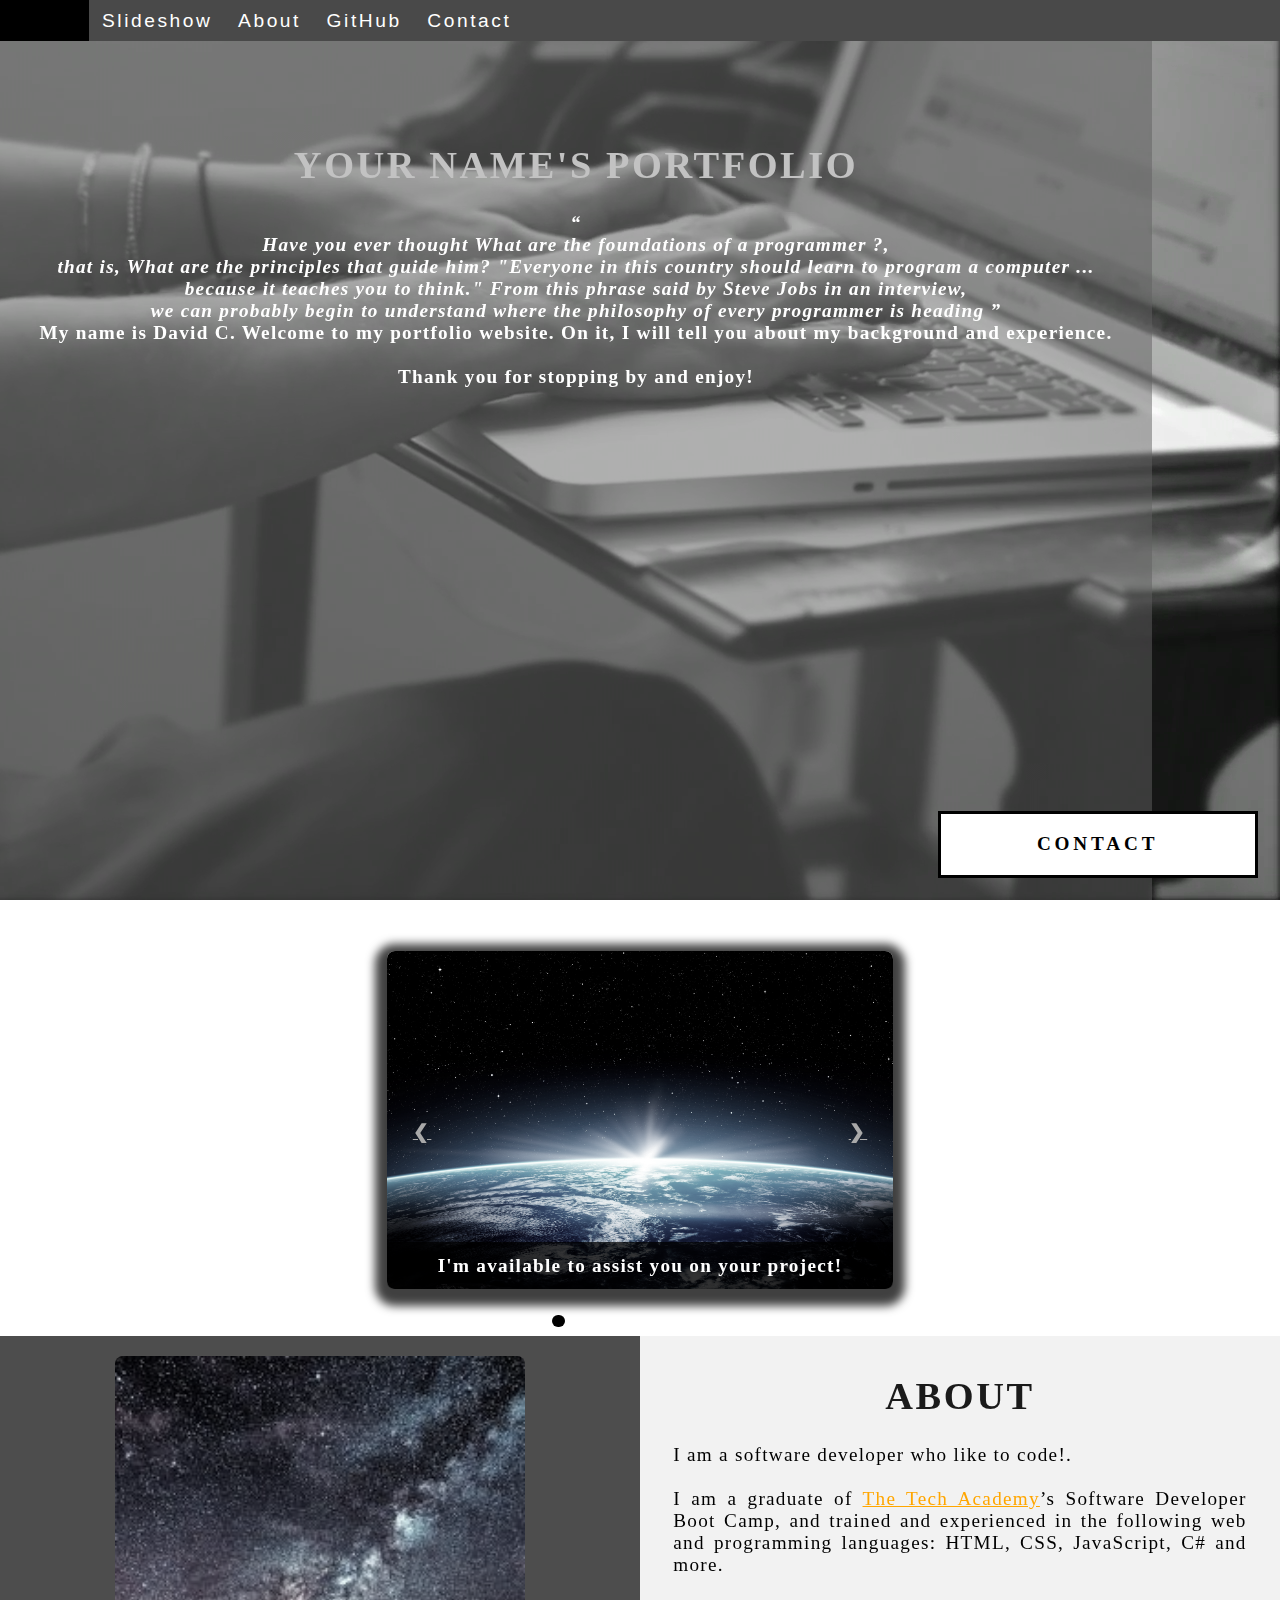
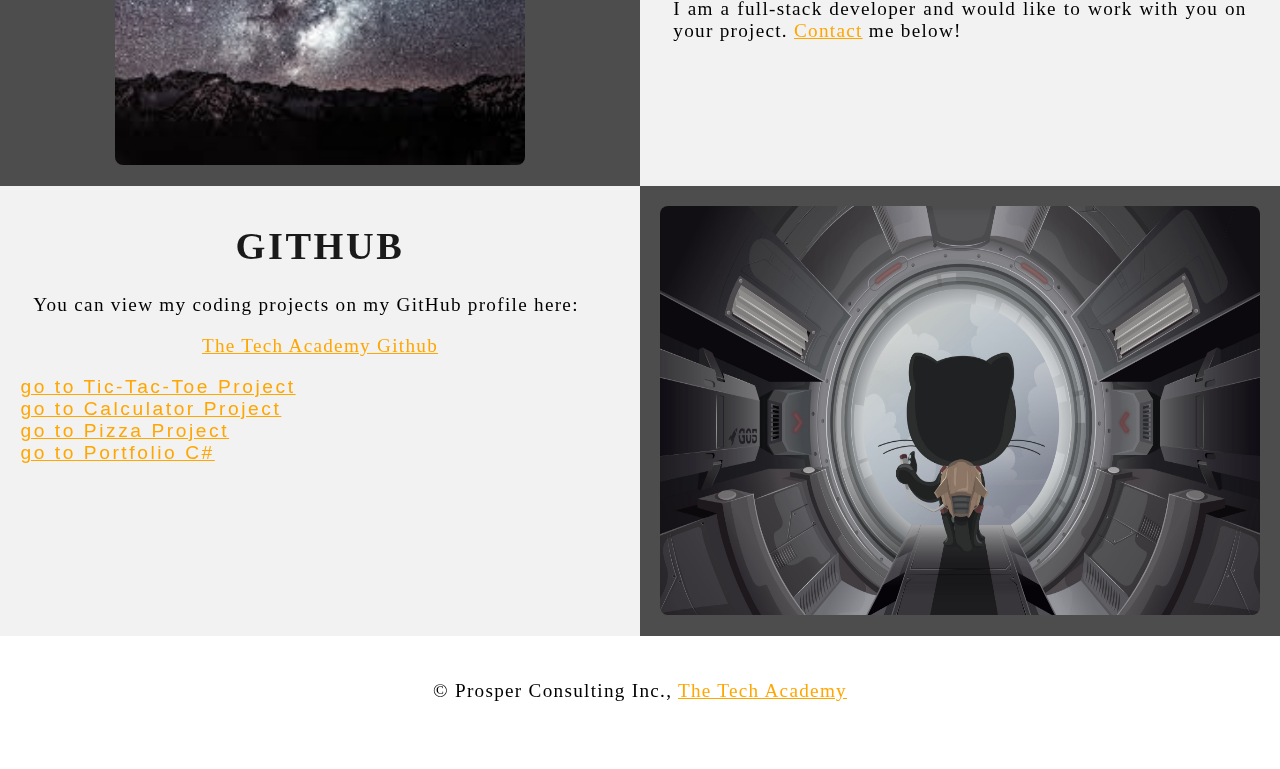
<file: index.html>
<!DOCTYPE html>
<html>
    
    <!-- Head -->
    <head>
        <meta charset="UTF-8">
        <meta name="viewport" content="width=device-width" />
        <title> David C.</title>
        <link rel="stylesheet" type="text/css" href="css/sample_portfolio.css">
    </head> 

    <!-- Body -->
    <body class="Background">   

        <!-- Navbar -->
        <div class="Navbar">
            <a class="active" href="#Home">Home</a>
            <!-- New section added -->
            <a href="#Slideshow">Slideshow</a>
            <a href="#About">About</a>
            <a href="#GitHub">GitHub</a>
            <!-- Onclick and ondblclick functions added to open and close the contact form -->
            <a onclick="openForm()" ondblclick="closeForm()">Contact</a>
        </div>

        <!-- Background video -->
        <div id="Home">
            <video autoplay muted loop id="Typing_Video">
                <source src="images/video/Typing.mp4" type="video/mp4">
                <!-- Display message if video fails to run -->
                Your browser does not support HTML5 video.
            </video>
        </div>

        <!-- Video text -->
        <div class="Video_Text">
            <h1 class="white-text">Your Name's Portfolio</h1>
            <strong>
                <p class="center">
                    <q> <br>Have you ever thought What are the foundations of a programmer ?, 
                        <br>that is, What are the principles that guide him? "Everyone in this country should learn to program a computer ... 
                        <br>because it teaches you to think." From this phrase said by Steve Jobs in an interview, 
                        <br>we can probably begin to understand where the philosophy of every programmer is heading 
                    </q>
                    
                    <br>
                    My name is David C. Welcome to my portfolio website. On it, I will tell you about my background and experience.
                    <br>
                    <br>Thank you for stopping by and enjoy! 
                </p>
            </strong>
        </div>

        <!-- Slideshow section added -->
        <div id="Slideshow">
            <div id="Slideshow_Background"> 
                <div id="Slideshow_Container">
                    <!-- Slide 1 of 7 -->
                    <div class="mySlides fade">
                        <img class="Slideshow_Images" src="images/thumb_2.jpg" alt="Picture of yourself">
                        <div class="text">I'm available to assist you on your project!</div>
                    </div>
                    <!-- Slide 2 of 7 -->
                    <div class="mySlides fade">
                        <img class="Slideshow_Images" src="images/html.png" alt="HTML, CSS, and JS logos"> 
                        <div class="text">I am a  software developer,<br> trained in:<br>HTML</div>
                    </div>
                    <!-- Slide 3 of 7 -->
                    <div class="mySlides fade">
                        <img class="Slideshow_Images" src="images/logo_CSS3.png" alt="Python logo">
                        <div class="text">I am a  software developer,<br> trained in:<br>CSS</div>
                    </div>
                    <!-- Slide 4 of 7 -->
                    <div class="mySlides fade">
                        <img class="Slideshow_Images" src="images/js.png" alt="JSon logo">
                        <div class="text">I am a  software developer,<br> trained in:<br>Java Script </div>
                    </div>
                    <!-- Slide 5 of 7 -->
                    <div class="mySlides fade">
                        <img class="Slideshow_Images" src="images/vs.jpg" alt="SQL logo"> 
                        <div class="text">I am a  software developer,<br> programing in:<br>Visual Code</div>
                    </div>
                    
                    <!-- Slide 6 of 7 -->
                    <div class="mySlides fade">
                        <img class="Slideshow_Images" src="images/C_Sharp_and_Dot_NET.png" alt="C# logo logo"> 
                        <div class="text">I am a  software developer,<br> programing in:<br>C# .NET</div>
                    </div>

                    <!-- Slide 7 of 7 -->
                    <div class="mySlides fade">
                        <img class="Slideshow_Images" src="images/sw3.jpg" alt="Replace with a picture of your choosing"> 
                        <div class="text">
                            <a class="white-text" onclick="openForm()" href="#Contact">Contact me now!</a></div> 
                    </div>
                    
                    <!-- Previous and next buttons -->
                    <a class="Previous" onclick="plusSlides(-1)">&#10094;</a>
                    <a class="Next" onclick="plusSlides(1)">&#10095;</a>
                </div>
                <br> <!-- Adds a space between the slideshow images and the dots -->

                <!-- Slideshow dots (these are another way for users to navigate through the slideshow) -->
                <div style="text-align: center">
                    <span class="dot" onclick="currentSlide(1)"></span>
                    <span class="dot" onclick="currentSlide(2)"></span>
                    <span class="dot" onclick="currentSlide(3)"></span> 
                    <span class="dot" onclick="currentSlide(4)"></span> 
                    <span class="dot" onclick="currentSlide(5)"></span> 
                    <span class="dot" onclick="currentSlide(6)"></span>
                    <span class="dot" onclick="currentSlide(6)"></span> 
                </div>
            </div>
        </div>

        <!-- About section -->
        <div class="Row" id="About">
            <!-- Left column -->
            <div class="Column_2">
                <img src="images/thumb_5.jpg" alt="Replace with a picture of your choosing">
            </div>
            <!-- Right column -->
            <div class="Column_1">
                <h1>About</h1>
                <p>
                    I am a software developer who like to code!.
                    <br>
                    <br>I am a graduate of <a href="https://www.learncodinganywhere.com" target="_blank">The Tech Academy</a>’s Software Developer Boot Camp, and trained and experienced in the following web and programming languages: HTML, CSS, JavaScript, C# and more. 
                    <br>
                    <br>I am a full-stack developer and would like to work with you on your project. <a onclick="openForm()">Contact</a> me below!
                </p>
            </div>
        </div>

        <!-- GitHub section -->
        <div class="Row" id="GitHub">
            <!-- Left column -->
            <div class="Column_1">
                <h1>GitHub</h1>
                <p>You can view my coding projects on my GitHub profile here:
                    <br>
                    <p class="center"><a href="https://github.com/techwolfd?tab=repositories" target="_blank">The Tech Academy Github</a></p>
                </p>
                <nav>
                    <a href="TicTacToe/TicTacToe.html">  go to Tic-Tac-Toe Project </a><br>
                    <a href="Calculadora/calculadora.html">  go to Calculator Project </a><br>
                    <a href="Pizza_Project/pizza.html">  go to Pizza Project  </a><br>
                    <a href="https://github.com/techwolfd/Basic_C-Sharp_Programs">  go to Portfolio C#  </a>

                       </nav>
            </div>
            <!-- Right column -->
            <div class="Column_2">
                <a href="https://github.com/techwolfd?tab=repositories" target="_blank"><img src="images/GitHub3.png"></a>
            </div>
        </div>
        <div id="works">


        </div>

        <!-- Contact form -->
        <div id="Contact">
           <button onclick="openForm()" class="Pop_Up_Button">CONTACT</button>
           <div class="form-popup" id="myForm">
                <form action="https://formspree.io/info@learncodinganywhere.com" method="POST" class="form-container"> <!-- Here we are using a free online service from https://formspree.io/ to send our contact form to an email address of our choosing - note: it will not run unless live on the internet, you have to push it to your online website first -->
                    <h1>Contact</h1>
                    <label for="name"><b>Name</b></label>
                      <input type="text" placeholder="Type your name here" name="name" required>
                    <label for="phone"><b>Phone</b></label>
                      <input type="text" placeholder="Type your phone number here" name="phone">
                    <label for="email"><b>Email</b></label>		
                      <input type="text" placeholder="Type your email address here" name="email" required>
                    <label for="message"><b>Message</b></label>
                      <input type="text" placeholder="Type your message here" name="message">
         
                    <button type="submit" class="btn">SUBMIT</button>
                    <button type="button" class="btn cancel" onclick="closeForm()">CLOSE</button>
                </form>
           </div>
        </div>
        
        <!-- Footer section -->
        <footer>
                <p class="center">&copy Prosper Consulting Inc., <a href="https://www.learncodinganywhere.com/" target="_blank">The Tech Academy</a></p><br>
        </footer>
        <script src="js/sample_portfolio.js"></script>
    </body>
</html>
</file>
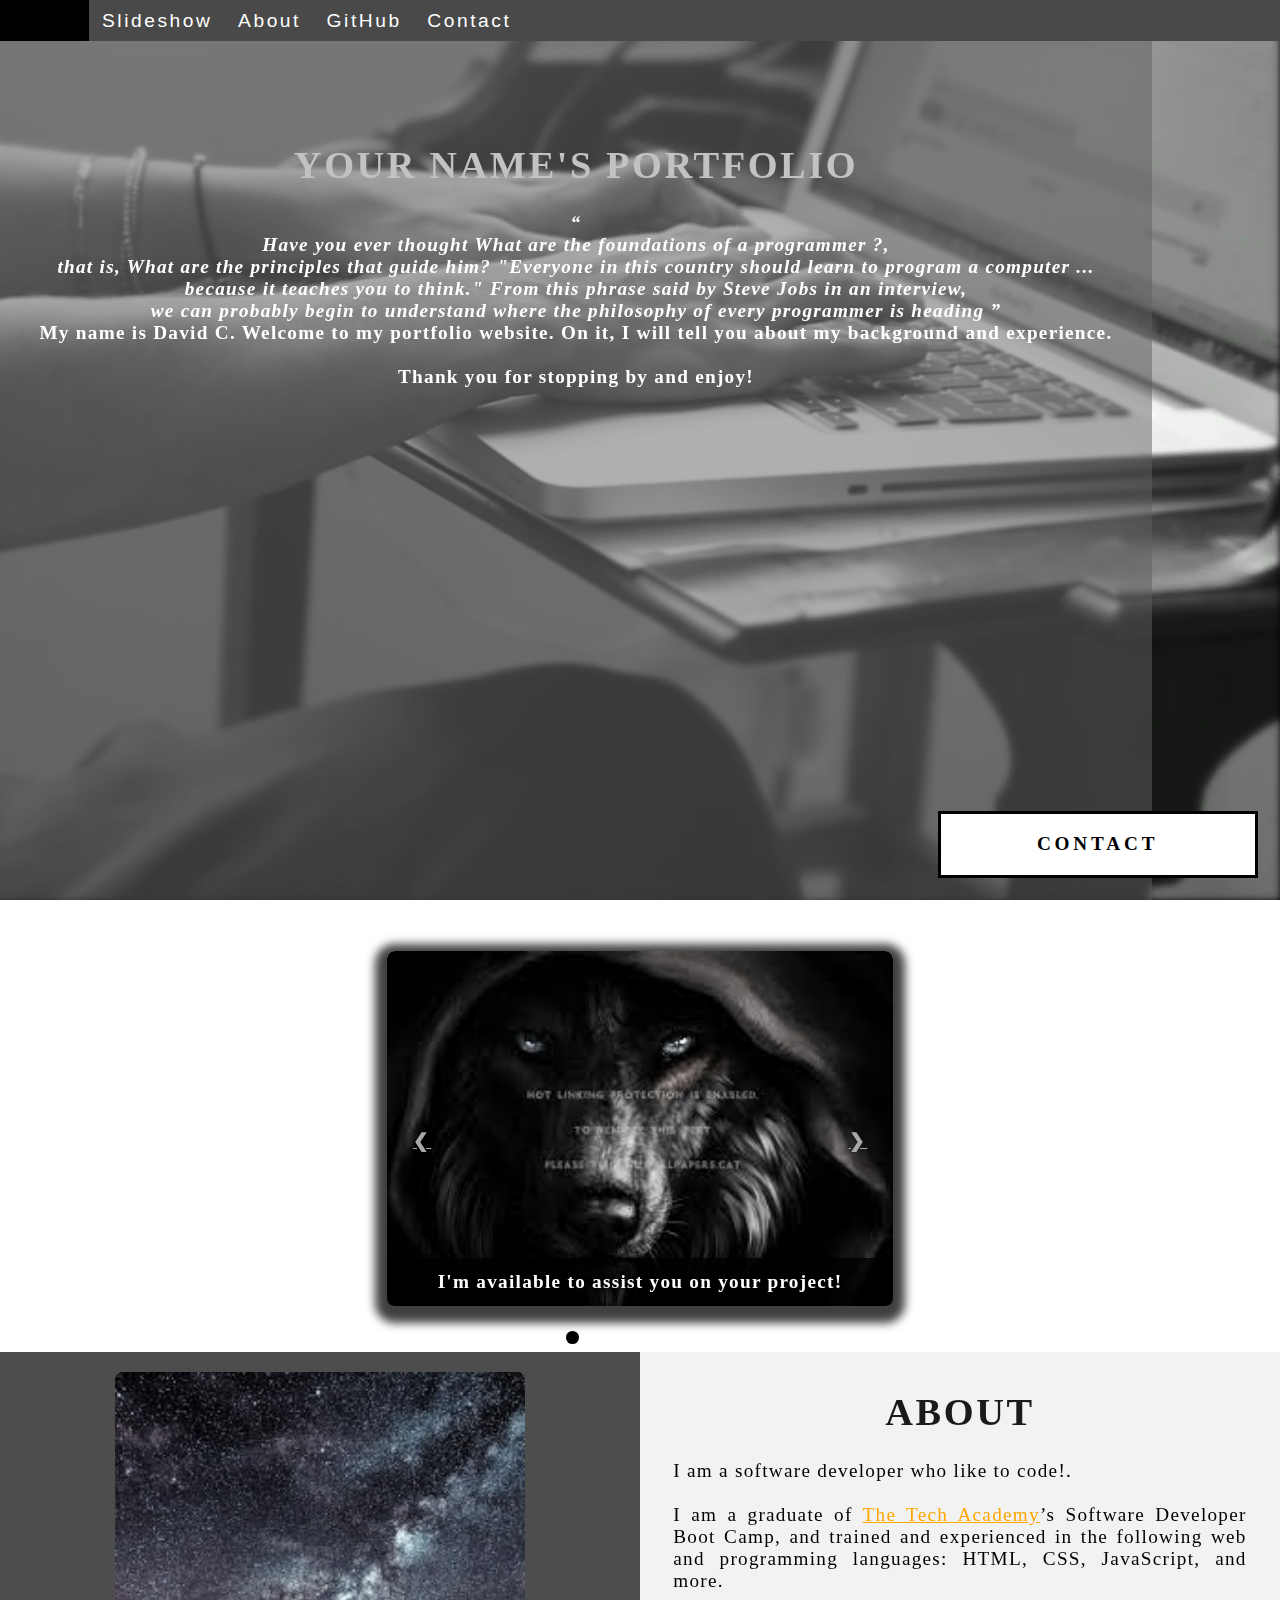
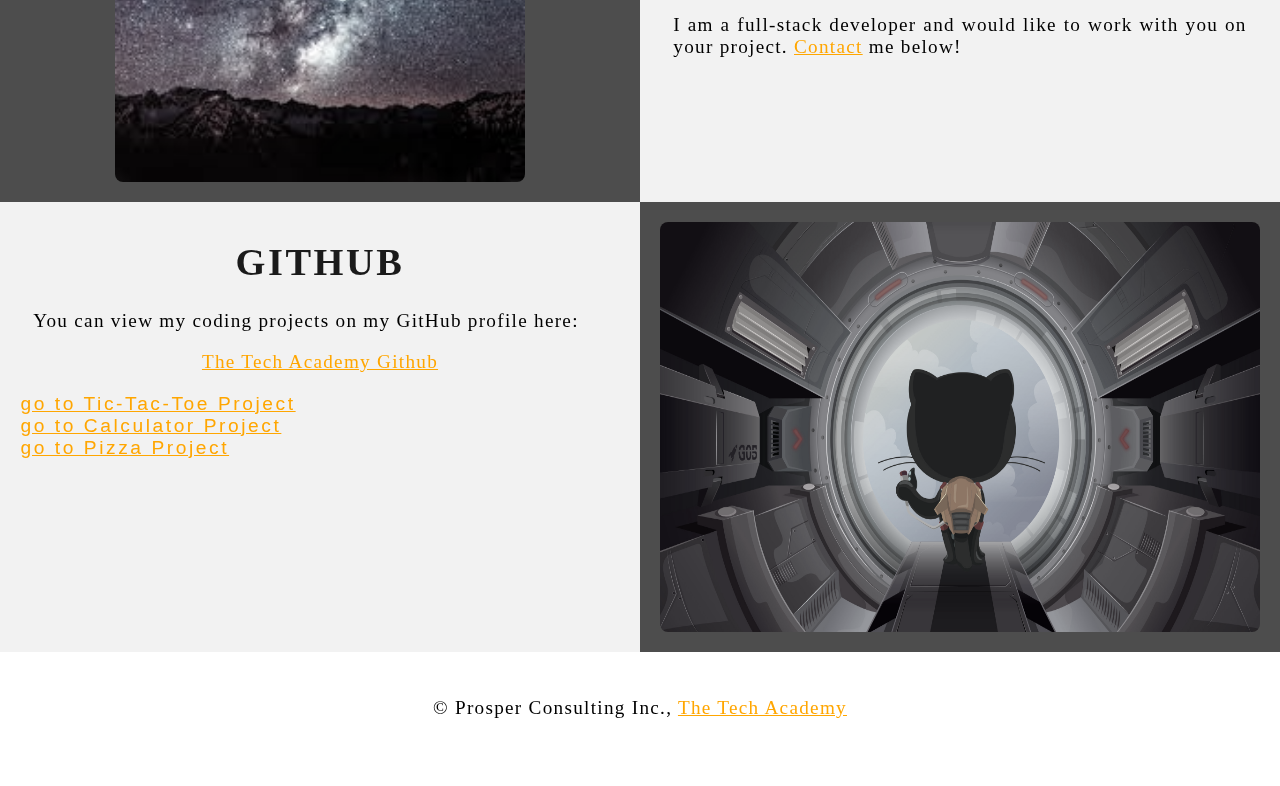
<file: sample_index.html>
<!DOCTYPE html>
<html>
    
    <!-- Head -->
    <head>
        <meta charset="UTF-8">
        <meta name="viewport" content="width=device-width" />
        <title> David C.</title>
        <link rel="stylesheet" type="text/css" href="css/sample_portfolio.css">
    </head> 

    <!-- Body -->
    <body class="Background">   

        <!-- Navbar -->
        <div class="Navbar">
            <a class="active" href="#Home">Home</a>
            <!-- New section added -->
            <a href="#Slideshow">Slideshow</a>
            <a href="#About">About</a>
            <a href="#GitHub">GitHub</a>
            <!-- Onclick and ondblclick functions added to open and close the contact form -->
            <a onclick="openForm()" ondblclick="closeForm()">Contact</a>
        </div>

        <!-- Background video -->
        <div id="Home">
            <video autoplay muted loop id="Typing_Video">
                <source src="images/video/Typing.mp4" type="video/mp4">
                <!-- Display message if video fails to run -->
                Your browser does not support HTML5 video.
            </video>
        </div>

        <!-- Video text -->
        <div class="Video_Text">
            <h1 class="white-text">Your Name's Portfolio</h1>
            <strong>
                <p class="center">
                    <q> <br>Have you ever thought What are the foundations of a programmer ?, 
                        <br>that is, What are the principles that guide him? "Everyone in this country should learn to program a computer ... 
                        <br>because it teaches you to think." From this phrase said by Steve Jobs in an interview, 
                        <br>we can probably begin to understand where the philosophy of every programmer is heading 
                    </q>
                    
                    <br>
                    My name is David C. Welcome to my portfolio website. On it, I will tell you about my background and experience.
                    <br>
                    <br>Thank you for stopping by and enjoy! 
                </p>
            </strong>
        </div>

        <!-- Slideshow section added -->
        <div id="Slideshow">
            <div id="Slideshow_Background"> 
                <div id="Slideshow_Container">
                    <!-- Slide 1 of 6 -->
                    <div class="mySlides fade">
                        <img class="Slideshow_Images" src="images/sw.jpg" alt="Picture of yourself">
                        <div class="text">I'm available to assist you on your project!</div>
                    </div>
                    <!-- Slide 2 of 6 -->
                    <div class="mySlides fade">
                        <img class="Slideshow_Images" src="images/html.png" alt="HTML, CSS, and JS logos"> 
                        <div class="text">I am a  software developer,<br> trained in:<br>HTML</div>
                    </div>
                    <!-- Slide 3 of 6 -->
                    <div class="mySlides fade">
                        <img class="Slideshow_Images" src="images/logo_CSS3.png" alt="Python logo">
                        <div class="text">I am a  software developer,<br> trained in:<br>CSS</div>
                    </div>
                    <!-- Slide 4 of 6 -->
                    <div class="mySlides fade">
                        <img class="Slideshow_Images" src="images/js.png"C# logo">
                        <div class="text">I am a  software developer,<br> trained in:<br>Java Script </div>
                    </div>
                    <!-- Slide 5 of 6 -->
                    <div class="mySlides fade">
                        <img class="Slideshow_Images" src="images/vs.jpg" alt="SQL logo"> 
                        <div class="text">I am a  software developer,<br> programing in:<br>Visual Code</div>
                    </div>
                    
                    <!-- Slide 6 of 6 -->
                    <div class="mySlides fade">
                        <img class="Slideshow_Images" src="images/ind.jpg" alt="Replace with a picture of your choosing"> 
                        <div class="text">
                            <a class="white-text" onclick="openForm()" href="#Contact">Contact me now!</a></div> 
                    </div>
                    <!-- Previous and next buttons -->
                    <a class="Previous" onclick="plusSlides(-1)">&#10094;</a>
                    <a class="Next" onclick="plusSlides(1)">&#10095;</a>
                </div>
                <br> <!-- Adds a space between the slideshow images and the dots -->

                <!-- Slideshow dots (these are another way for users to navigate through the slideshow) -->
                <div style="text-align: center">
                    <span class="dot" onclick="currentSlide(1)"></span>
                    <span class="dot" onclick="currentSlide(2)"></span>
                    <span class="dot" onclick="currentSlide(3)"></span> 
                    <span class="dot" onclick="currentSlide(4)"></span> 
                    <span class="dot" onclick="currentSlide(5)"></span> 
                    <span class="dot" onclick="currentSlide(6)"></span> 
                </div>
            </div>
        </div>

        <!-- About section -->
        <div class="Row" id="About">
            <!-- Left column -->
            <div class="Column_2">
                <img src="images/thumb_5.jpg" alt="Replace with a picture of your choosing">
            </div>
            <!-- Right column -->
            <div class="Column_1">
                <h1>About</h1>
                <p>
                    I am a software developer who like to code!.
                    <br>
                    <br>I am a graduate of <a href="https://www.learncodinganywhere.com" target="_blank">The Tech Academy</a>’s Software Developer Boot Camp, and trained and experienced in the following web and programming languages: HTML, CSS, JavaScript, and more. 
                    <br>
                    <br>I am a full-stack developer and would like to work with you on your project. <a onclick="openForm()">Contact</a> me below!
                </p>
            </div>
        </div>

        <!-- GitHub section -->
        <div class="Row" id="GitHub">
            <!-- Left column -->
            <div class="Column_1">
                <h1>GitHub</h1>
                <p>You can view my coding projects on my GitHub profile here:
                    <br>
                    <p class="center"><a href="https://github.com/techwolfd?tab=repositories" target="_blank">The Tech Academy Github</a></p>
                </p>
                <nav>
                    <a href="TicTacToe/TicTacToe.html">  go to Tic-Tac-Toe Project </a><br>
                    <a href="Calculadora/calculadora.html">  go to Calculator Project </a><br>
                    <a href="Pizza_Project/pizza.html">  go to Pizza Project  </a>
                       </nav>
            </div>
            <!-- Right column -->
            <div class="Column_2">
                <a href="https://github.com/techwolfd?tab=repositories" target="_blank"><img src="images/GitHub3.png"></a>
            </div>
        </div>
        <div id="works">


        </div>

        <!-- Contact form -->
        <div id="Contact">
           <button onclick="openForm()" class="Pop_Up_Button">CONTACT</button>
           <div class="form-popup" id="myForm">
                <form action="https://formspree.io/info@learncodinganywhere.com" method="POST" class="form-container"> <!-- Here we are using a free online service from https://formspree.io/ to send our contact form to an email address of our choosing - note: it will not run unless live on the internet, you have to push it to your online website first -->
                    <h1>Contact</h1>
                    <label for="name"><b>Name</b></label>
                      <input type="text" placeholder="Type your name here" name="name" required>
                    <label for="phone"><b>Phone</b></label>
                      <input type="text" placeholder="Type your phone number here" name="phone">
                    <label for="email"><b>Email</b></label>		
                      <input type="text" placeholder="Type your email address here" name="email" required>
                    <label for="message"><b>Message</b></label>
                      <input type="text" placeholder="Type your message here" name="message">
         
                    <button type="submit" class="btn">SUBMIT</button>
                    <button type="button" class="btn cancel" onclick="closeForm()">CLOSE</button>
                </form>
           </div>
        </div>
        
        <!-- Footer section -->
        <footer>
                <p class="center">&copy Prosper Consulting Inc., <a href="https://www.learncodinganywhere.com/" target="_blank">The Tech Academy</a></p><br>
        </footer>
        <script src="js/sample_portfolio.js"></script>
    </body>
</html>
</file>
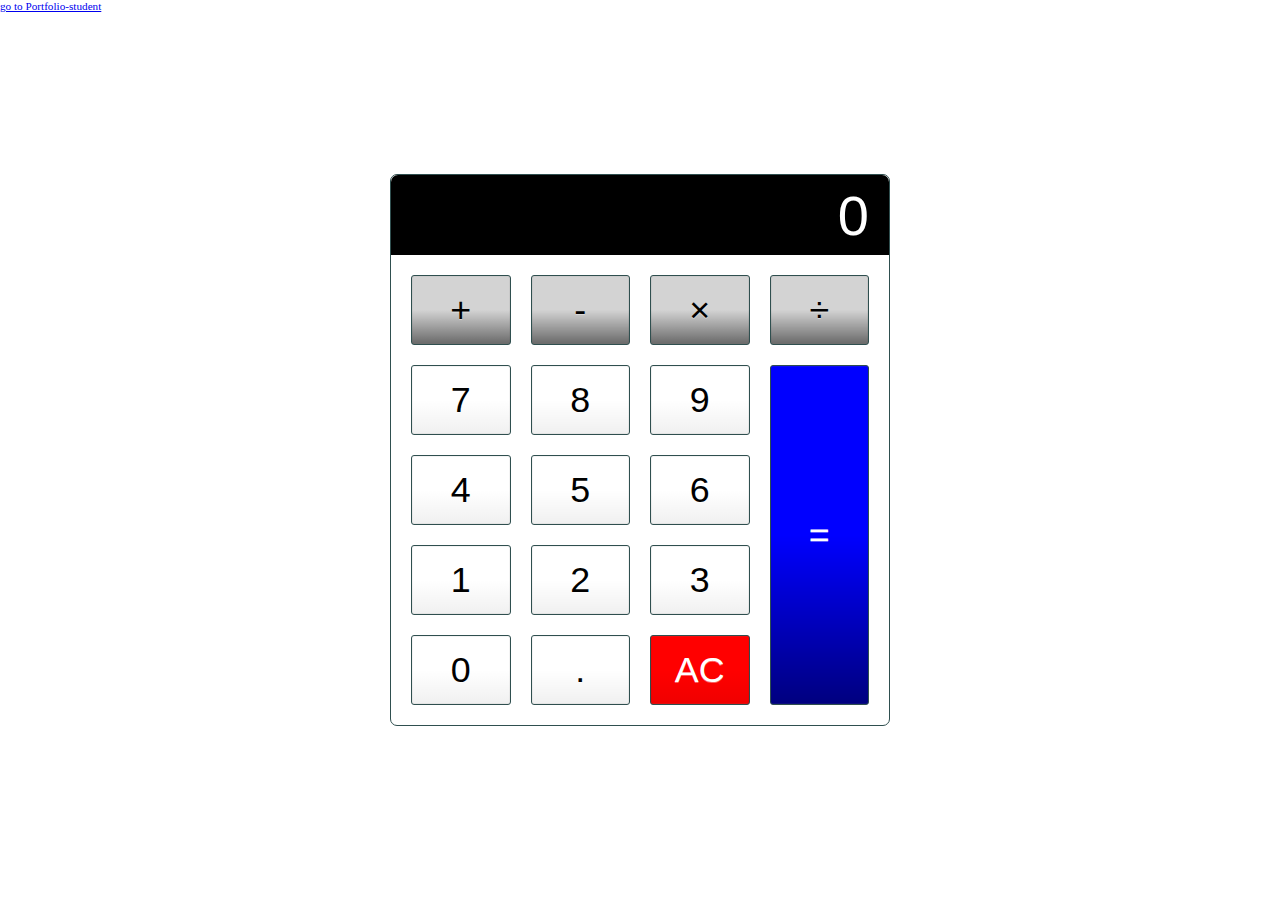
<file: Calculadora/calculadora.html>
<!DOCTYPE html>
<html lang="en">
<head>
        
    <meta charset="utf-8" >
    <title>calculadora</title>

    <meta name="description" content="A basic HTML, CSS and JavaScript Calculator">
    <meta name="author" content="SW">
    <script  src="JS/Calculator_JavaScript.js" defer></script>

    <link rel="stylesheet"  href="CSS/calculadora.css">

</head>
<body >
    <a href="../index.html">  go to Portfolio-student </a><br>
    <!--este contenedor es necesario para overlay tu canvas sobre tu tabla-->
    <div class="calculator">
        <input type="text" class="calculator-screen" value="0" disabled/>
        <div class="calculator-keys">

            <button type="button" class="operator" value="+">+</button>
            <button type="button" class="operator" value="-">-</button>
            <button type="button" class="operator" value="*">&times;</button>
            <button type="button" class="operator" value="/">&divide;</button>

            <button type="button" value="7">7</button>
            <button type="button" value="8">8</button>
            <button type="button" value="9">9</button>

            <button type="button" value="4">4</button>
            <button type="button" value="5">5</button>
            <button type="button" value="6">6</button>

            <button type="button" value="1">1</button>
            <button type="button" value="2">2</button>
            <button type="button" value="3">3</button>

            <button type="button" value="0">0</button>

            <button type="button" class="decimal function" value=".">.</button>
            <button type="button" class="all-clear function" value="all-clear">AC</button>
            <button type="button" class="equal-sign operator" value="=">=</button>

        </div>
    </div>

    

</body></html>
</file>
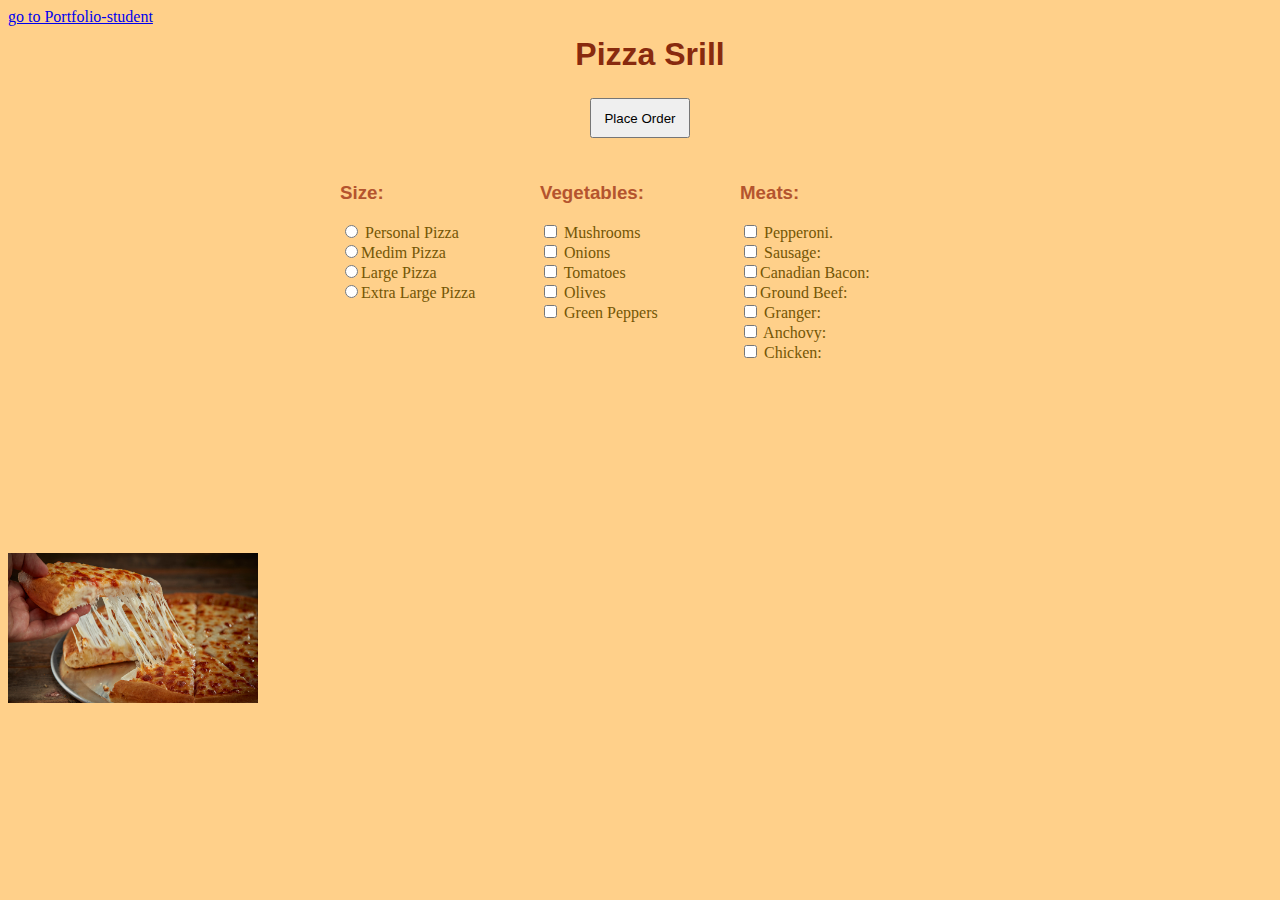
<file: Pizza_Project/pizza.html>
<!DOCTYPE html>
<html lang="en">
<head>
        
    <meta charset="utf-8" >
    <title>pizza demo </title>

    <META HTTP-EQUIV="content-Type" CONTENT="text/html; charset=UTF-8">
    <meta content="width=device-width,initial-scale=1.0" name="viewport">
    <script  src="Pizza_JavaScript/Pizza.js" defer></script>

    <link rel="stylesheet"  type="text/css" href="CSS/pizza.css">

</head>
<body >
    <a href="../index.html">  go to Portfolio-student </a><br>
    <div id="menuBG">
        <h1 style="margin: 0 0px 0 20px;">Pizza Srill</h1>
        <input id="btnOrder" type="button" onclick="getReceipt()" value="Place Order">
   
        <form id="frmMenu">
            <div class="menu left">
                <h3>Size:</h3>
                <input class="size" type="radio" name="Size" value="Personal Pizza"> Personal Pizza<br>
                <input class="size" type="radio" name="Size" value="Medim Pizza">Medim Pizza<br>

                <input class="size" type="radio" name="Size" value="Large Pizza">Large Pizza<br>
                <input class="size" type="radio" name="Size" value="Extra Large Pizza">Extra Large Pizza<br>

                
            </div>

            <div class="menu left">
                <h3>Vegetables:</h3>
                <input class="toppings" type="checkbox" name="Topping" value="Mushrooms"> Mushrooms<br>
                <input class="toppings" type="checkbox" name="Topping" value="Onions"> Onions<br>
                <input class="toppings" type="checkbox" name="Topping" value="Tomatoes"> Tomatoes<br>
                <input class="toppings" type="checkbox" name="Topping" value="Olives"> Olives<br>
                <input class="toppings" type="checkbox" name="Topping" value="Green Peppers"> Green Peppers<br>
            
            </div>
    


        
    <!--este contenedor es necesario para overlay tu canvas sobre tu tabla-->
    

    <div class="menu left">
        <h3>Meats:</h3>
        <input class="toppings" type="checkbox" name="Topping" value="Pepperoni"> Pepperoni.<br>
        <input class="toppings" type="checkbox" name="Topping" value="Sausage"> Sausage: <br>
        <input class="toppings" type="checkbox" name="Topping" value="Canadian Bacon">Canadian Bacon: <br>
        <input class="toppings" type="checkbox" name="Topping" value="Ground Beef">Ground Beef: <br>
        <input class="toppings" type="checkbox" name="Topping" value="Granger"> Granger:<br>
        <input class="toppings" type="checkbox" name="Topping" value="Anchovy"> Anchovy: <br>
        <input class="toppings" type="checkbox" name="Topping" value="Chicken"> Chicken: <br>
    </div>
    <div id="cart">
       
        <div id="showText"></div>
        <div id="totalPrice"></div>
    </div>
    </form>
</div>
<div>

    <img src="img/pizza.jpg" alt="imagen de pizza" height="150" width="250">
</div>

</body></html>
</file>
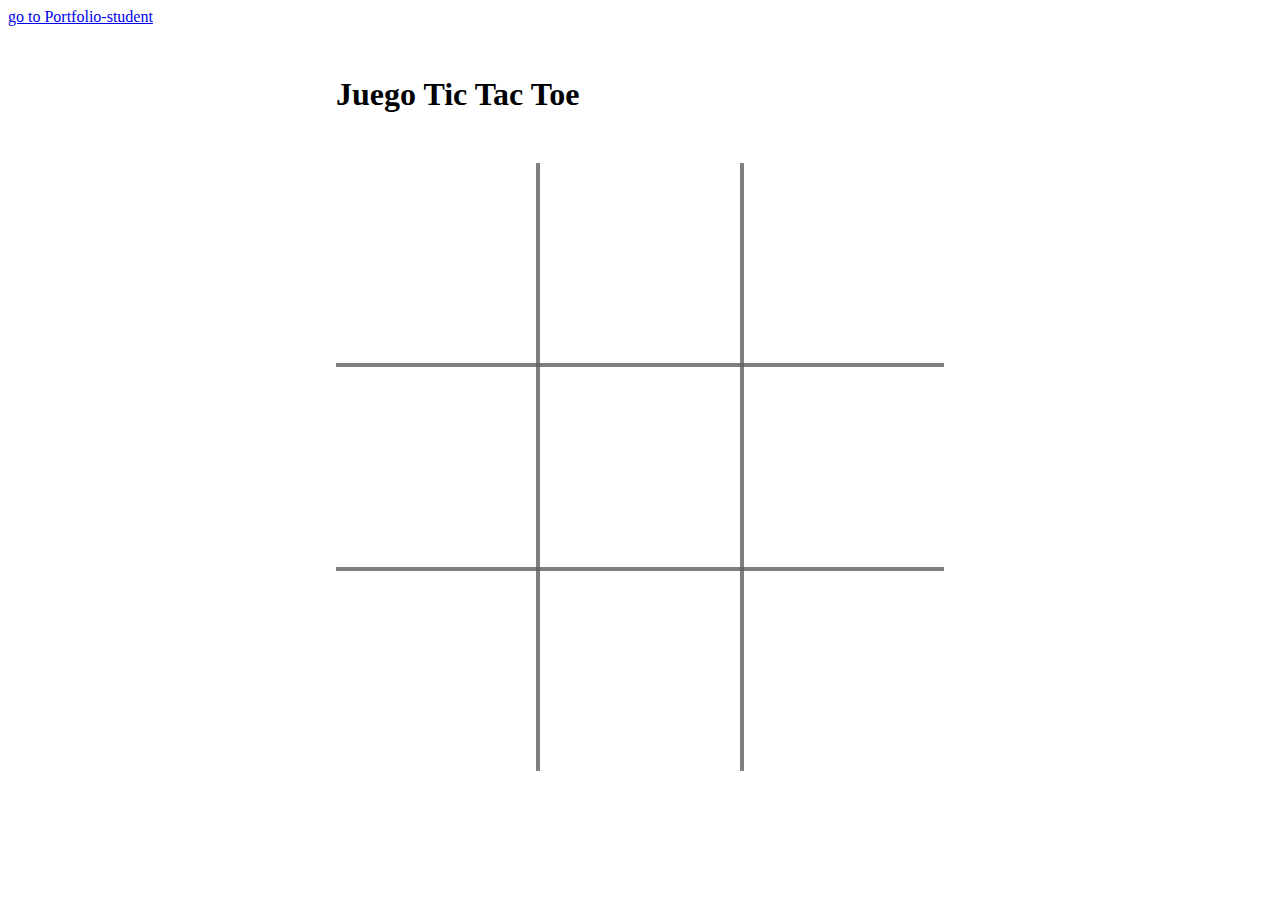
<file: TicTacToe/TicTacToe.html>
<!DOCTYPE html>
<html lang="en">
<head>
    <title>juego de Tic Tac Toe</title>
    
    <meta name="viewport" content="width=device-width, initial-scale=1.0">
    <script type="text/javascript" src="./js/tictactoe.js" >
            </script>

    <link rel="stylesheet" type="text/css" href="./css/game.css">

</head>
<body id="body">
    <a href="../index.html">  go to Portfolio-student </a><br>
    <h1 class="center-container">        Juego Tic Tac Toe     </h1>
    <!--este contenedor es necesario para overlay tu canvas sobre tu tabla-->
    <div class="center-container">
        <!--nota : canvas width and height must be set within the element-->
        <canvas id="win-lines" width="608" height="608"></canvas>
        <table>
            <tr>
                <td id="0" onclick='placeXOrO("0")'></td>
                <td id="1" onclick='placeXOrO("1")'></td>
                <td id="2" onclick='placeXOrO("2")'></td>
            </tr>
            <tr>
                <td id="3" onclick='placeXOrO("3")'></td>
                <td id="4" onclick='placeXOrO("4")'></td>
                <td id="5" onclick='placeXOrO("5")'></td>
            </tr>
            <tr>
                <td id="6" onclick='placeXOrO("6")'></td>
                <td id="7" onclick='placeXOrO("7")'></td>
                <td id="8" onclick='placeXOrO("8")'></td>
            </tr>
        </table>
    </div>

</body></html>
</file>
<file: css/sample_portfolio.css>
/***** GENERAL STYLING *****/

/*Affects entire document */
html {
    scroll-behavior: smooth; /*This ensures that the page scrolling is smooth when the buttons on the nav bar is clicked */
}

/* Body */ 
body {
    margin: 0%; /* This ensures our site displays all the way to the edge of the browser screen */
    opacity: 1; /* This and transition affect the page loading fade in effect */
    transition: 3s opacity; /* This causes a 3 second fade in */
    letter-spacing: .2vw; /* vw is a relative measurement, 1vw is equal to 1% of the viewport width */
    font-family: Avant Garde, Helvetica;
    font-size: 1.5vw; 
    overflow-x: hidden; /* This prevents the horizontal scroll bar from appearing when the quote is hovered over */
    user-select: none; /* This prevents the text on the webpage from being highlighted by the user */
}

/* This section contributes to the fade effect for the page that occurs when the page is loaded */
body.fade-out {
    opacity: .1; /* This sets the level of opacity at the start of page load */
}

/* Heading 1 elements */
h1 {
    text-transform: uppercase; /*capitalizing all h1 headings */
    font-family: "Trebuchet MS", Optima; /* Sets the font family of all h1 headings */
    text-align: center; /* Centering all h1 elements */
    margin-top: 3%; /* Adds a small margin above h1 elements */
    color: #1a1a1a; 
}

/* Heading 1 element hover effect */
h1:hover {
    filter: grayscale(5%); /* Adds a slightly gray filter to the h1 headings when hovered over */
    transform: scale(1.1); /* When the h1 elements are hovered over they increase in size by 1.1 */
    transition: transform 1s; /* This causes the transformation to last 1 second */
}

/* Styling for Portfolio Title Text */
.white-text {
    color: rgb(194, 194, 194);/* This is used to change the color of the Portfolio Title text */
    padding-top: 10vh; /* Adds padding (equal to 10% of the viewport height) to the top of the Portfolio Title text */
}

/* Paragraph elements */
p {
    font-family: Perpetua, Rockwell Extra Bold;
    text-align: justify; /* This justifies the text within paragraph elements */
    letter-spacing: .1vw; /* This expands the text slightly */
    font-size: 1.5vw; /* Relative font sizing equal to 1.5% of the viewport width */
    padding-left: 1vw; /* Relative padding equal to 1% of the viewport width */
    padding-right: 1vw; /* Relative padding equal to 1% of the viewport width */
}

/* Paragraph element hover effect */
p:hover {
    transition: transform 1s; /* This makes the transform effect last 1 second */
	transform: scale(1.01); /* This makes the paragraphs increase slightly in size when hovered over */
}

/* Center class - this applies to all centered text */
.center {
    text-align: center; /* This center aligns the text */
}

/* Center align elements hover effect - This only affects the quote, github link, and footer */
.center:hover {
    transition: transform 2s; /* This makes the transform effect last 2 seconds */
    transform: scale(1.1); /* This makes the elements with class "center" increase in size by 1.1 when hovered over */
}

/* Anchor elements */
a {
    color: rgb(255, 166, 0); /* This ensures all links are blue */
    cursor: pointer; /* This ensures all links change the mouse to a pointer when hovered over or clicked */
    text-decoration: underline; /* This ensures all links are underlined */
}

/* Quotation elements */
q {
    font-style: italic; /* Makes the quote italicized */
}

/* Image elements */
img {
    filter: grayscale(75%); /* This rids our pictures of 75% of their color */
    border-radius: 8px; /* Gives all images slightly rounded corners */
    max-width: 100%; /* Ensures all images stay within the width of their container */
    height: 100%; /* Sets the height of all images */
    display: block; /* By specifying block display we can ensure our images are able to be centered */
    margin: auto auto auto auto; /* This centers all images */
}

/* Image element hover effects */
img:hover {
	filter: grayscale(5%);  /* Brings back most of the image's color when hovered over */
}

/* The @media rule is used in media queries to apply different styles for different media/types of devices */
/* On screens 576px and smaller the images will be 100px tall and centered vertically in the column */
@media screen and (max-width: 576px) {
    img {
        height: 100px;
        margin-top: 150px;
    }
}

/*Styling for footer element */
footer {
    padding: 2%; /* This gives the footer padding that is equal to 2% of the width of the element's area */
    background-color: white;
}
/***** End of General Styling *****/

/***** Navbar Styling *****/
.Navbar {
    overflow: hidden; /* This ensures that any content that overflows beyond the boundary of our nav bar is not displayed */
    background-color: rgb(73, 73, 73); /* This colors the navbar black */
    position: fixed; /* This keeps the navbar at the top of the screen as we scroll */
    top: 0; /* This ensures no space is displayed above the navbar */
    width: 100%; /* This makes the navbar span the entire width of the page */
    z-index: 1; /* This ensures other elements don't display over the navbar */
    -webkit-animation: moveNav 5s; /* Safari 4.0 - 8.0 */
    animation: moveNav 5s; /* This makes the moveNav animation last 5 seconds */
}

/* The animation effect for moving the nav bar in from above the left of the screen on page load */
@keyframes moveNav {
    from {left: -100vw;} /* The navbar is starting off screen to the left */
    to { left: 0vw;} /* This moves the navbar into place on the screen */
}

/*Navbar Links */
.Navbar a {
    float: left; /* This specifies that the text floats on the left on the navbar */
    display: block; /* This ensures that other text will be displayed on the same line or row, instead of a new line */
    color: rgb(255, 255, 255); /* This is the font color for text on our navbar */
    padding: .75vw 1vw; /* This adds padding around our text */
    text-decoration: none; /* This gets rid of the underlines under the text on our navbar */
    font-family: Avant Garde, Helvetica; /* This specifies the font family for text on our navbar */
    font-size: 1.5vw; /* This specifies the font size for text on our navbar */
    text-align: center; /* This centers the text within its container */
    position: relative; /* This sets the text relative to its normal positioning, allowing us to use the animation below */
    -webkit-animation: moveNavText 5.75s; /* Animation for Safari 4.0 - 8.0 */
    animation: moveNavText 5.75s; /* Applies the moveNavText animation for 5.75s */ 
}

/* The animation effect for moving the nav bar links in from above the top of the screen on page load */
@keyframes moveNavText {
    from {top: -100vw;} /* This sets the navbar text 100% above the viewport */
    to {top: 0vw;} /* This lowers the navbar text onto the navbar */
}

/* Screens 576px and smaller will display navbar links equally distributed */
@media screen and (max-width: 576px) {
    .Navbar a{
        width: 20%; /* This sets each navbar link to 1/5 of the navbar */
        font-size: 12px;
    }
}

/*Navbar hover effects */
.Navbar a:hover {
    background-color: #f4f4f4; /* Defines the background color that will display when you hover over the link */
    color: black; /* This defines the font color that will display when navbar a elements are hovered over */
    font-weight: bold; /* This makes the text on the navbar bold when hovered over */
    cursor: pointer;
}

/* Navbar home button */
.Navbar a.active { /* This targets the a element on the navbar with the "active" class */
    background-color: rgb(0, 0, 0);
}
/***** End of Navbar Styling *****/

/***** Video Styling *****/
/* Formatting for background video */
#Typing_Video {
    position: fixed; /* This fixes the video to the page */
    right: 0; /* This ensures there is no space between the edge of the video and the edge of the page */
    bottom: 0; /* This ensures no space between the edge of the video and the bottom of the page */
    min-width: 100%; /* This ensures the video is displayed across the full width of the page */
    z-index: -1; /* This places the video behind the other elements on the page */
}

/* Screens that are 576px and smaller will not display the background video */
@media screen and (max-width: 576px) {
    #Typing_Video {
        display: none;
    }
}

/* Texts over the video */
.Video_Text {
    background: rgba(95, 95, 95, 0.5); /* This provides a semi-transparents background for the text to sit over */
    color: white; /* Makes the font color white */
    width: 90%; /* Ensures the video-text container fills the width of the video */
    height: 100vh; /* This ensures the video-text container fills the height of the viewport so that the slideshow is not partially displayed */
    padding-top: 2vh; /* This adds padding around the video-text container so that the background goes slightly beyond the text */
    position: relative; /* This sets the text relative to its normal positioning, allowing us to use the animation below */
    -webkit-animation: moveVideoText 5.75s; /* Animation for Safari 4.0 - 8.0 */
    animation: moveVideoText 5.75s; /* moveVideoText animation set to 5.75s to match the movenavText animation */
}

/* This animation effect causes the overlay video text to move up from the bottom of the page upon page load */
@keyframes moveVideoText {
    from {top: -100vw;} /* This sets the position of the video text to above the viewport */
    to {top: 0vw;} /* This moves the video text to the normal positioning on the viewport */
}
/***** End of Video Styling *****/

/***** Slideshow Styling *****/
#Slideshow_Background {
    background: rgba(255, 255, 255, 0.35); /* This creates a slightly transparent white background that's palced over the video in the background */    
}

.mySlides{
    display: none; /* This prevents the images from being displayed, we will use JS to display these */
}

/* Slideshow section / container */
#Slideshow_Container {
    width: 39.5vw; /* Relative sizing of the container for the slidewshow set to 39.5% of the viewport width */
    height: auto; /* The height of the container is automatically adjusted based on the content it is displaying */
    padding-top: 4%; /* Adds a small padding to the top of the slideshow container */
    position: relative; /* This sets the container relative to its normal positioning */
    margin:auto; /* This will horizontally center the container on the page */
}

/* Images contained within the slideshow */
.Slideshow_Images {
    vertical-align: middle; /* This centers the images vertically within the slideshow container */
    height: auto; /* The height of the images is automatically adjusted based on the content, ie if your images are different sizes, they will display as different sizes */
    box-shadow: 0px 5px 10px 12px rgba(0, 0, 0, .75); /* Adds a shadow around the slideshow images */
    width: 100%; /* The width of the images is automatically adjusted based on the content */
}

/* Next and previous buttons */
.Previous, .Next {
    cursor: pointer; /* Changes the mouse to a pointer when the buttons are selected */
    position: absolute; /* This makes the next and previous buttons positioned relative to the slideshow container */
    top: 50%; /* This moves the buttons up in the slideshow container */
    width: auto; /* The width of the buttons is automatically adjusted based on the content */
    padding: 2vw; /* Adds padding equal to 2% of the viewport width */
    color: darkgray; 
    font-weight: bold;
    font-size: 1.5vw;
    border-radius: 0 3px 3px 0; /* Adds a slightly rounded border on the top and bottom right corners */
    user-select: none; /* This property makes it so that the user cannot highlight the text */
    transition: 0.6s ease; /* This specifies the details of the hover transition for these elements */
}

/* Positioning the next button on the right hand side */
.Next {
    right: 0; /* This moves the next button to the right side of the slideshow container */
    border-radius: 3px 0 0 3px; /* This changes the border radius on the next button to the top and bottom left of the button */
}

/* Hover effect on slide show buttons */
.Previous:hover, .Next:hover {
    background-color: rgba(0, 0, 0, 0.8); /* Makes the background of the arrows a transparent gray color */
    color: white; /* Makes the arrows white when hovered over */
}

/* Slideshow text */
.text {
    color: white; 
    padding: 1vw;
    position: absolute; /* This ensures the text is positioned within the image */
    bottom: 0; /* This property sets the text at the bottom of the image */
    width: 100%; /* The element covers the full width of the image */
    text-align: center; /* The text is center aligned within the image */
    font-family: Perpetua, Rockwell Extra Bold;
    letter-spacing: .1vw; /* This gives slight spacing between the letters */
    font-size: 1.5vw; /* Font size is relative to the size of the viewport width */
    background-color: rgba(0, 0, 0, 0.75); /* Gives a slightly transparent black background */
    font-weight: bold;
    border-radius: 0px 0px 7px 7px; /* Gives the text background rounded corners on the bottom left and right corners */
}

/* Styling of the dots under the slideshow */
.dot {
    cursor: pointer; /* The cursor changes to pointer when hovered over the dots */
    height: 1vw; /* The dots are sized relative to the viewport width */
    width: 1vw;
    margin: .25vw; /* adds additional spacing between the dots */ 
    background-color: white; /* Makes the dots white */
    border-radius: 50%; /* Makes the dots circles by rounding each corner */
    display: inline-block; /* Allows the dots to sit next to eachother rather than on a new line */
    transition: background-color 0.6s ease; /* When clicked on the dots transition to a different color when clicked or hovered over (the affect is defined below) */
    z-index: 1; /* This ensures the dots will be displayed above any other elements */
}

/* Hover effect for slideshow dots */
.active, .dot:hover {
    background-color: black; /* Sets the color of the dots when active or hovered over */
}

/* Fading animation for slideshow */
.fade {
    animation-name: fade; /* Fade animation is defined below */
    animation-duration: 1.5s; /* The animation lasts 1.5 seconds */
    -webkit-animation-name: fade; /* Same as above for Safari 4.0-8.0 */
    -webkit-animation-duration: 1.5s;
}

@-webkit-keyframes fade {
    from {opacity: .4;} /* Image starts transparent */
    to {opacity: 1;} /* Image ends opaque */
}

@keyframes fade {
    from {opacity: .4;} /* Image starts transparent */
    to {opacity: 1;} /* Image ends opaque */
}
/***** End Slideshow Styling *****/

/***** Table Styling -  this section covers the styling of the columns and rows within the table *****/
* { /*The asterisk is a universal selector that applies this effect to all elements on the page */
    box-sizing: border-box; /* This creates a box with a border within which we will place most of our text */
} 

.Column_1 {
    float: left;
    width: 50%; /* This ensures the column takes up half of the page width */
    padding: 1.6%;
    height: 450px; /* This sets the height of the column to 400px -  this may need to be adjusted depending on the text you enter */
    background-color: #f2f2f2; /* Sets the background color of the left columns */
}

/* The @media rule is used in media queries to apply different styles for different media/types of devices */
/* Screens 576px and smaller will display a scroll bar if the text overflows the column height */
@media screen and (max-width: 576px) {
    .Column_1 {
        overflow: auto;
    }
}

.Column_2 {
    float: left;
    width: 50%;
    padding: 1.6%;
    height: 450px;
    background-color: #4d4d4d;
}

/* This inserts something after the content of selected elements (in this case the elements with class "Row") */
.Row:after {
	content: ""; /* By leaving this blank, we are allowing the footer (covered lower down) to be displayed - removing it makes the footer overwrite a column */
	display: table; /* The display property specifies the type of display behavior; the table value tells the browser to treat the element as a table */
	clear: both; /* This clears any other elements from floating on the left or the right of an element */
}
/***** End of Table Styling *****/

/***** Contact Form Styling *****/
/* Button used to open the contact form - fixed at the bottom of the page */
.Pop_Up_Button {
    position: fixed; /* The element is positioned relative to the viewport and stays in the same location no matter what */
    bottom: 1.75vw; /* Positions the button slightly up from the bottom of the viewport */
    right: 1.75vw; /* Positions the viewport slightly right from the side of the viewport */
    width: 25vw; /* Sets the width relative to the viewport width */
    background-color: white; /* Sets the background color of the button to white */
    color: black; /* Sets the color of the button text to black */
    border: solid black; /* This makes a solid black border around the button */
    cursor: pointer; /* This changes the cursor when hovered over the button to a pointer */
    -webkit-animation: movePopup 5s; /* Animation for 5 seconds for Safari 4.0-8.0 */
    animation: movePopup 5s; /* Animation set for 5 seconds */
}

/* movePopup animation moves the button from off the right side of the screen to its fixed location on the viewport */
@keyframes movePopup {
    from {right: -40vw;} 
    to {right: 1.75vw;}
}

@-webkit-keyframes movePopup {
    from {right: -40vw;} 
    to {right: 1.75vw;}
}

/* Styling for the contact form */
.form-popup {
    border: 3px solid #f0f1f0; /* Creates a solid light gray border around the contact form */
    z-index: 8; /* This z-index ensures the contact form shows above all other elements on the page */
    display: none; /* Set the display to none, we will use JavaScript to show the contact form */
    position: fixed; /* The form stays in the same location no matter what */
    bottom: .5vw; /* Slightly up from the bottom of the viewport */
    right: .5vw; /* Slightly in from the right side of the viewport */
}

/* Form styling */
.form-container {
    max-width: 49vw; /* Relative sizing of the form container - 49% of the viewport width */
    padding: 1vw; /* Adds padding between the form-popup and the form-container */
    background-color: rgb(255, 228, 169); 
}

/* Input fields */
.form-container input[type=text] {
    width: 100%; /* The input boxes completely fill the width of the form-container */
    padding: .93vw; /* Adds padding to the input boxes */
    margin: .6vw 0 .6vw 0; /* Adds space between the input boxes and the labels */
    border: none; /* Removes the border from the input boxes */
    background: rgb(207, 255, 213); /* Sets the background color of the input boxes */
    font-size: 1vw; /* Relative font sizing based on the width of the viewport */
}

/* General styling for all buttons */
button {
    font-family: "Trebuchet MS", Optima;
    letter-spacing: .3vw; /* Adds slight spacing between the letters */
    font-size: 1.5vw; /* Relative sizing of text */
    font-weight: bold; 
    padding: 1.5vw; /* Adds padding to the text in the button */
    cursor: pointer; /* Changes the cursor to pointer over button elements */
    width: 100%; /* Sets the width of the buttons to 100% of their containers */
    height: auto; /* Allows the height to be resized depending on the content showing */
}

/* Hover effect for contact and submit buttons */
button:hover, .form-container .btn:hover {
    color: white; /* This makes the text in the buttons white when hovered over */
    background-color: rgb(107, 223, 78); /* The background of the button changes to black when hovered over */
    transition-duration: 1s; /* This makes the transition last 1 second */
    -webkit-transition-duration: 1s; /* For Safari 4.0-8.0 */
    border-color: rgb(205, 230, 247); /* The border turns silver when the button is hovered over */
}

/* Submit button */
.form-container .btn {
    background-color: white; 
    color: rgb(73, 155, 121);
    border-color: rgb(141, 194, 91);
    margin-bottom: 1vh; /* Adds space between the submit button and the close button */
}

/* Close button */
.form-container .cancel {
    background-color: rgb(255, 255, 255);
    color: rgb(211, 37, 37);
    border-color: gray;
}

/* Styling for close button on hover */
.form-container .cancel:hover {
    color: white;
    background-color: rgb(240, 70, 70);
    transition-duration: 1s;
    -webkit-transition-duration: 1s;
    border-color: rgb(255, 255, 255);
}
/***** End of Contact Form Styling *****/
</file>
<file: Calculadora/CSS/calculadora.css>
/*  incluye las propiedades de la pagina */
html {
	font-size: 70%;
	box-sizing: border-box;
}

*, *::before, *::after {
	margin: 0;
	padding: 0;
	box-sizing: inherit;
}

/* se incluye las propiedades de la calculadora */
.calculator {
	border: 1.2px solid darkslategray;
	border-radius: 7px;
	position: absolute;
	top: 50%;
	left: 50%;
	transform: translate(-50%, -50%);
	width: 500px;
}

.calculator-screen {
	width: 100%;
	font-size: 5rem;
	height: 80px;
	border: none;
	background-color: black;
	color: white;
	text-align: right;
	padding-right: 20px;
	padding-left: 20px;
	border-radius: 7px 7px 0px 0px;
}

/* se incluye las propiedades de los botones */
button {
	height: 70px;
	border-radius: 3px;
	border: 1px solid darkslategray;
	background-color: transparent;
	font-size: 3.2rem;
	color: black;
	background-image: linear-gradient(to bottom, transparent, transparent 50%, 
     rgba(0, 0, 0, .06));
	text-shadow: 0 1px rgba(255, 255, 255, .4);
	box-shadow: inset 0 0 0 1px rgba(22, 12, 12, 0.05), inset 0 1px 0 0
     rgba(255, 255, 255, .05), inset 0 -1px 0 0 rgba(255, 255, 255, .05),
      0 1px 0 0 rgba(255, 255, 255, .05); 
}
/* este contenedor incluye las propiedades de animacion de los botones (lo que hace cuando los presionas) */
button:hover {
	background-color: #e1e1e1;
}

/* este contenedor incluye las propiedades de los signos de operacion */
.operator {
	color: black;
	background-image: linear-gradient(to bottom, transparent, transparent 50%,
     rgba(0, 0, 0, .5));
	background-color: lightgray;
}

/* este contenedor incluye las propiedades para limpiar el screen */
.all-clear {
	background-color: red;
	border-color: darkslategray;
	color: #fff;
}
/* este contenedor incluye las propiedades de animacion cuando se limpia la pantalla */
.all-clear:hover {
	background-color: darkred;
}

/* contenedor del signo igual*/
.equal-sign {
	background-color: blue;
	border-color: darkslategray;
	color: #fff;
	height: 100%;
    grid-area: 2 / 4 / 6 / 5;
}
/* este contenedor incluye las propiedades de animacion del signo igual cuando los presionas) */
.equal-sign:hover {
	background-color: darkblue;
}
/* este contenedor incluye las propiedades de las teclas */
.calculator-keys {
	display: grid;
	grid-template-columns: repeat(4, 1fr);
	grid-gap: 20px;
	padding: 20px;
}
</file>
<file: Pizza_Project/CSS/pizza.css>
#menuBG {
	width: 600px;
	height: 450px;
	margin: 10px auto;
}

#frMenu {
	width: 600px;
	height: 200px;
}

#totalPrice {
	width: 200px;
	height: 190px;
	margin: 20px auto;
	float: right;
}

.left {
	width: 200px;
	height: 200px;
	float: left;
}
.center {
	width:200px;
	height:200px;
	float:left;
	}

.right {
	width: 200px;
	height: 200px;
	float: right;
}

#showText {
	width: 200px;
	height: 190px;
	margin: 0px auto;
	float: left;
}

#cart {
	top: 0;
	margin: 0px auto;
	width: 400px;
	height: 200px;
}

#btnOrder {
	margin: 10px 0px 0px 100px;
	width: 100px;
	height: 40px;
	display: block;
	margin: 25px auto;

}



h1 {
	font-family:'Franklin Gothic Medium', 'Arial Narrow', Arial, sans-serif ;
	color: rgb(136, 42, 14);
    text-align: center;
}

body {
	background-color: rgba(255, 208, 137, 0.993);
}

h3 {
	font-family:'Lucida Sans', 'Lucida Sans Regular', 'Lucida Grande', 'Lucida Sans Unicode', Geneva, Verdana, sans-serif;
	color: rgb(180, 84, 46);
}

div {
	font-family: fantasy;
	color: rgb(116, 86, 5);
}

p {
	color: rgb(218, 221, 43);
	font-size: small;	
}
</file>
<file: TicTacToe/css/game.css>
/**/
/*este contenedor incluye su variable tabla y canvar*/
.center-container{
    /*esta propiedad en el paso width de su contenedor*/
    width: 608px;
    margin: 0 auto;/*esta propiedad centra su contenedor*/
    margin-top: 50px;/*50 pixeles debajo de su top*/

}

table{
    border-collapse: collapse;/*esta propiedad de collapse en la table los bordes en el border 1*/
    border-style: hidden;
}

td {
    cursor: pointer; /*esta propiedad cambia el cursor en el incice finger hand cuando nosotros hover sobre elementos td*/
    border: 4px solid rgba(95, 95, 95, 0.8);
    padding: 0px;
    width: 200px;
    height: 200px;
}

canvas {
    position: absolute;/*this property sets the position of our canvas to the top left corner of our container*/
    /*this property places our canvas over the top of our table*/
    z-index: 10;
    /*this property makes our canvas invisible*/
    pointer-events: none;
}
</file>
